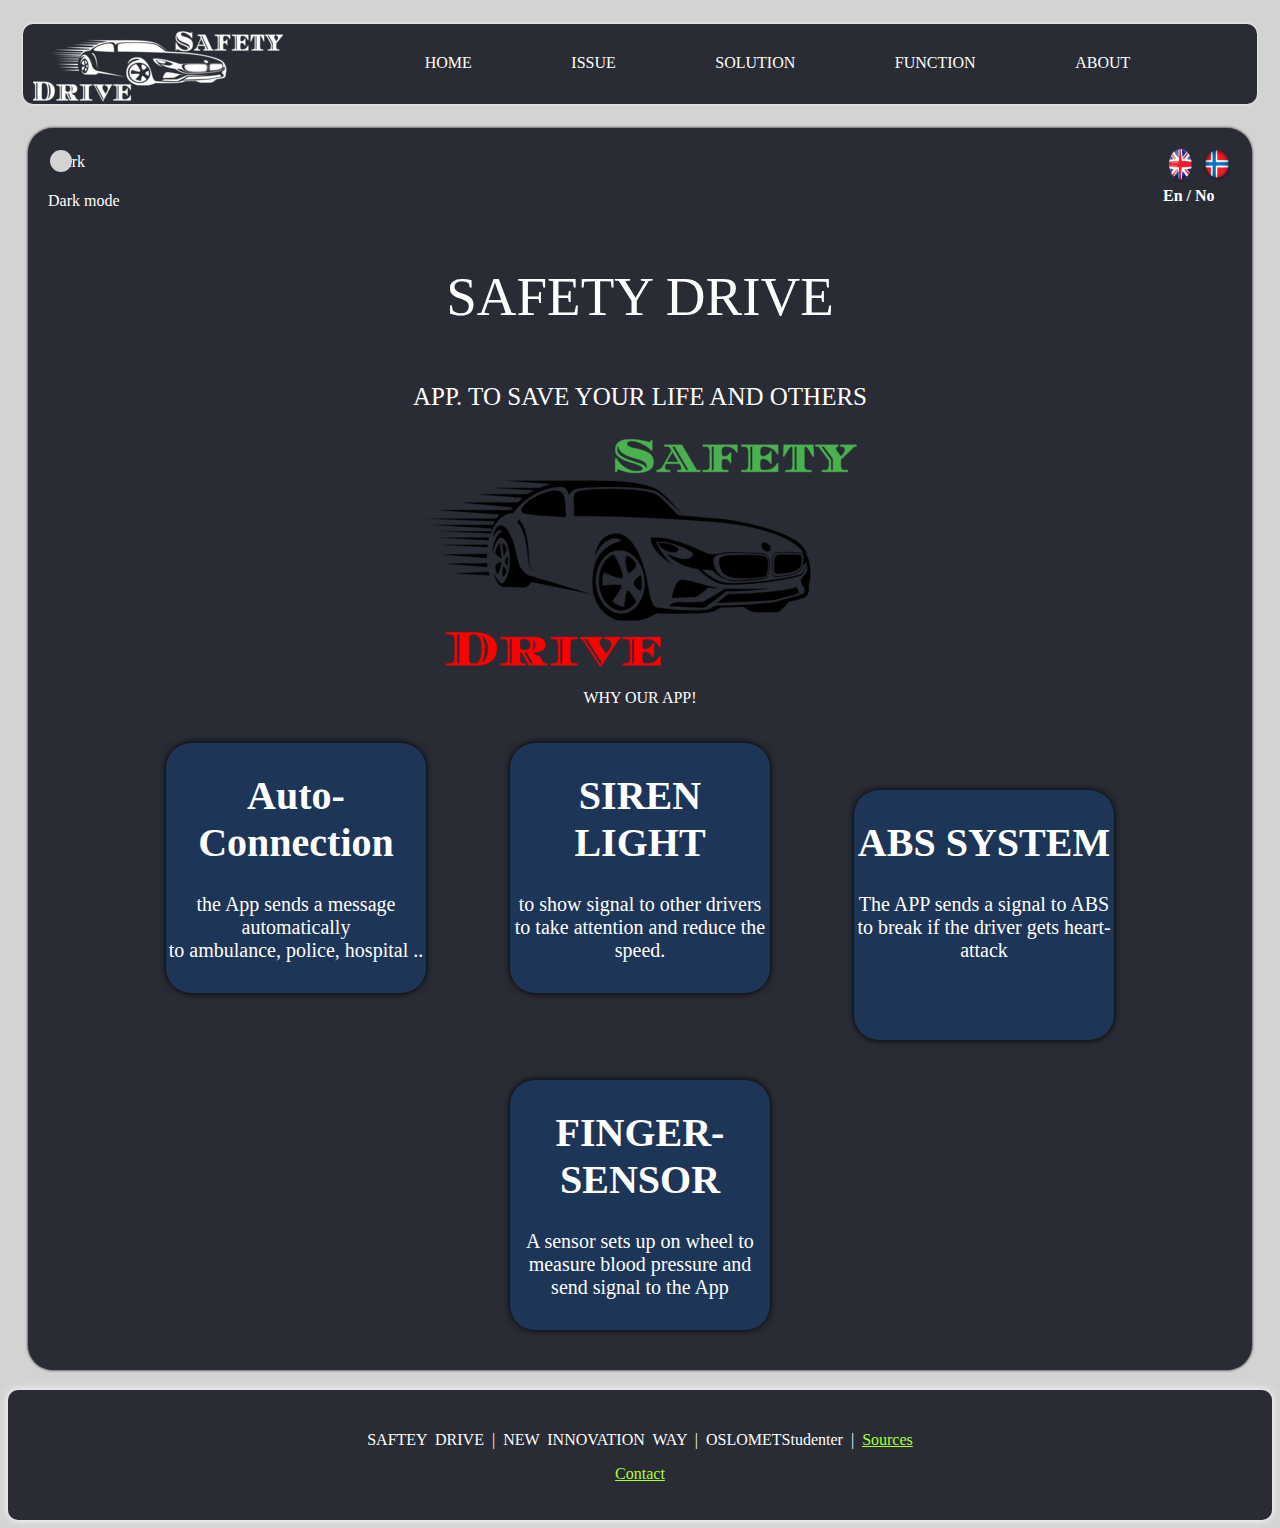
<file: index.html>
<!DOCTYPE html>
<html  lang="en" xmlns="http://www.w3.org/1999/html" xmlns:font-size="http://www.w3.org/1999/xhtml">
<head>
    <meta charset="UTF-8">
    <meta name="viewport" content="width=device-width, initial-scale=1.0">
    <title>SAFETY DRIVE</title>
    <link rel="stylesheet" type="text/css" href="style.css">
</head>

<!--=================body========================-->

<body>
  <header>
    <a href="index.html">
      <img src="image/logo3.png" class="logo" alt=logo>
    </a>

      <div class="bg-div sticky">
          <a href="index.html">
              <img class="logo-img" src="image/logoo.png" alt="logo"  ALT="align box" ALIGN=CENTER>
          </a>
          <nav>

            <ul>

                <li><a href="index.html">HOME</a></li>
                <li><a href="Problemstilling.html">ISSUE</a></li>
                <li><a href="Løsning.html">SOLUTION</a></li>
                <li><a href="Funksjon.html">FUNCTION</a></li>
                <li><a href="OmOss.html">ABOUT</a></li>

              </ul>

            </nav>

        </div>
  </header>

<!--=================mainconten==================--->
<div class="mainContainer">
    <div>
        <section>
            <div class="bottun">
                <a href="index.html"> <img alt="EN.logo"  src="image/English%20flag%20button.png" height="35" width="35"></a>
                <a href="https://wenckelarsson.github.io/Final-NO2/index.html"><img alt="No logo" src="image/Norsk%20flag%20button.png"  height="35" width="30" alt="Norwegian language"></a>
                <strong>
                    <br>
                    En / No</strong>
            </div>
            <div>
               <input type="checkbox" class="checkbox" id="chk" onclick="colorModeSwitch()" onkeypress="colorModeSwitch()"/>
                <label class="switch" for="chk">
                    <div class="circle"></div>
                    Dark
                </label>
                <title>Dark-mode</title>
                <lable><br>Dark mode</lable>
               </div>
            <article>

                <header>

                    <p class="fontStyle">SAFETY DRIVE</p>
                    <p class="overSkrift">APP. TO SAVE YOUR LIFE AND OTHERS</p>
                    <img class="image-post" alt="Sefty drive app on car's screen" src="image/post4.png">
                    <p sclass="overSkrift2">WHY OUR APP!</p>
                </header>
                <figure class="smallbox">
                    <h1>Auto-Connection</h1>
                    <p>the App sends a message automatically
                        <br>to ambulance, police, hospital ..
                    </p>
                </figure>
                <figure class="smallbox">
                    <h1>SIREN LIGHT</h1>

                    <p>to show signal to other drivers
                        <br> to take attention and reduce the speed.
                    </p>

                </figure>
                <figure class="smallbox">
                    <h1>ABS SYSTEM</h1>
                    <p>The APP sends a signal to ABS to break if the driver gets heart-attack</p>
                </figure>
                <figure class="smallbox">
                    <h1>FINGER-SENSOR</h1>
                    <p>A sensor sets up on wheel to measure blood pressure and send signal to the App</p>
                </figure>
            </article>
        </section>
    </div>
</div>

<!------------------footer-------------------->
  <footer>
      <p>SAFTEY DRIVE | NEW INNOVATION WAY | OSLOMETStudenter | <a style="color: greenyellow" href=image/final.pdf>Sources</a></p>
      <article style="text-align: center">
          <a href="OmOss.html" style="color:greenyellow"> <p >Contact</p></a>
      </article>
  </footer>
  <!--=================Script========================-->
  <script>
    function colorModeSwitch () {
      const mode = localStorage['colorMode']
      document.body.classList.toggle('dark-mode', mode)
    }

    const checkbox         = document.querySelector('#chk')
          checkbox.checked = localStorage['colorMode']

    checkbox.addEventListener('change', () => {
      localStorage['colorMode'] = checkbox.checked || ""
      colorModeSwitch()
    })

    colorModeSwitch()
  </script>

</body>
</html>
</file>
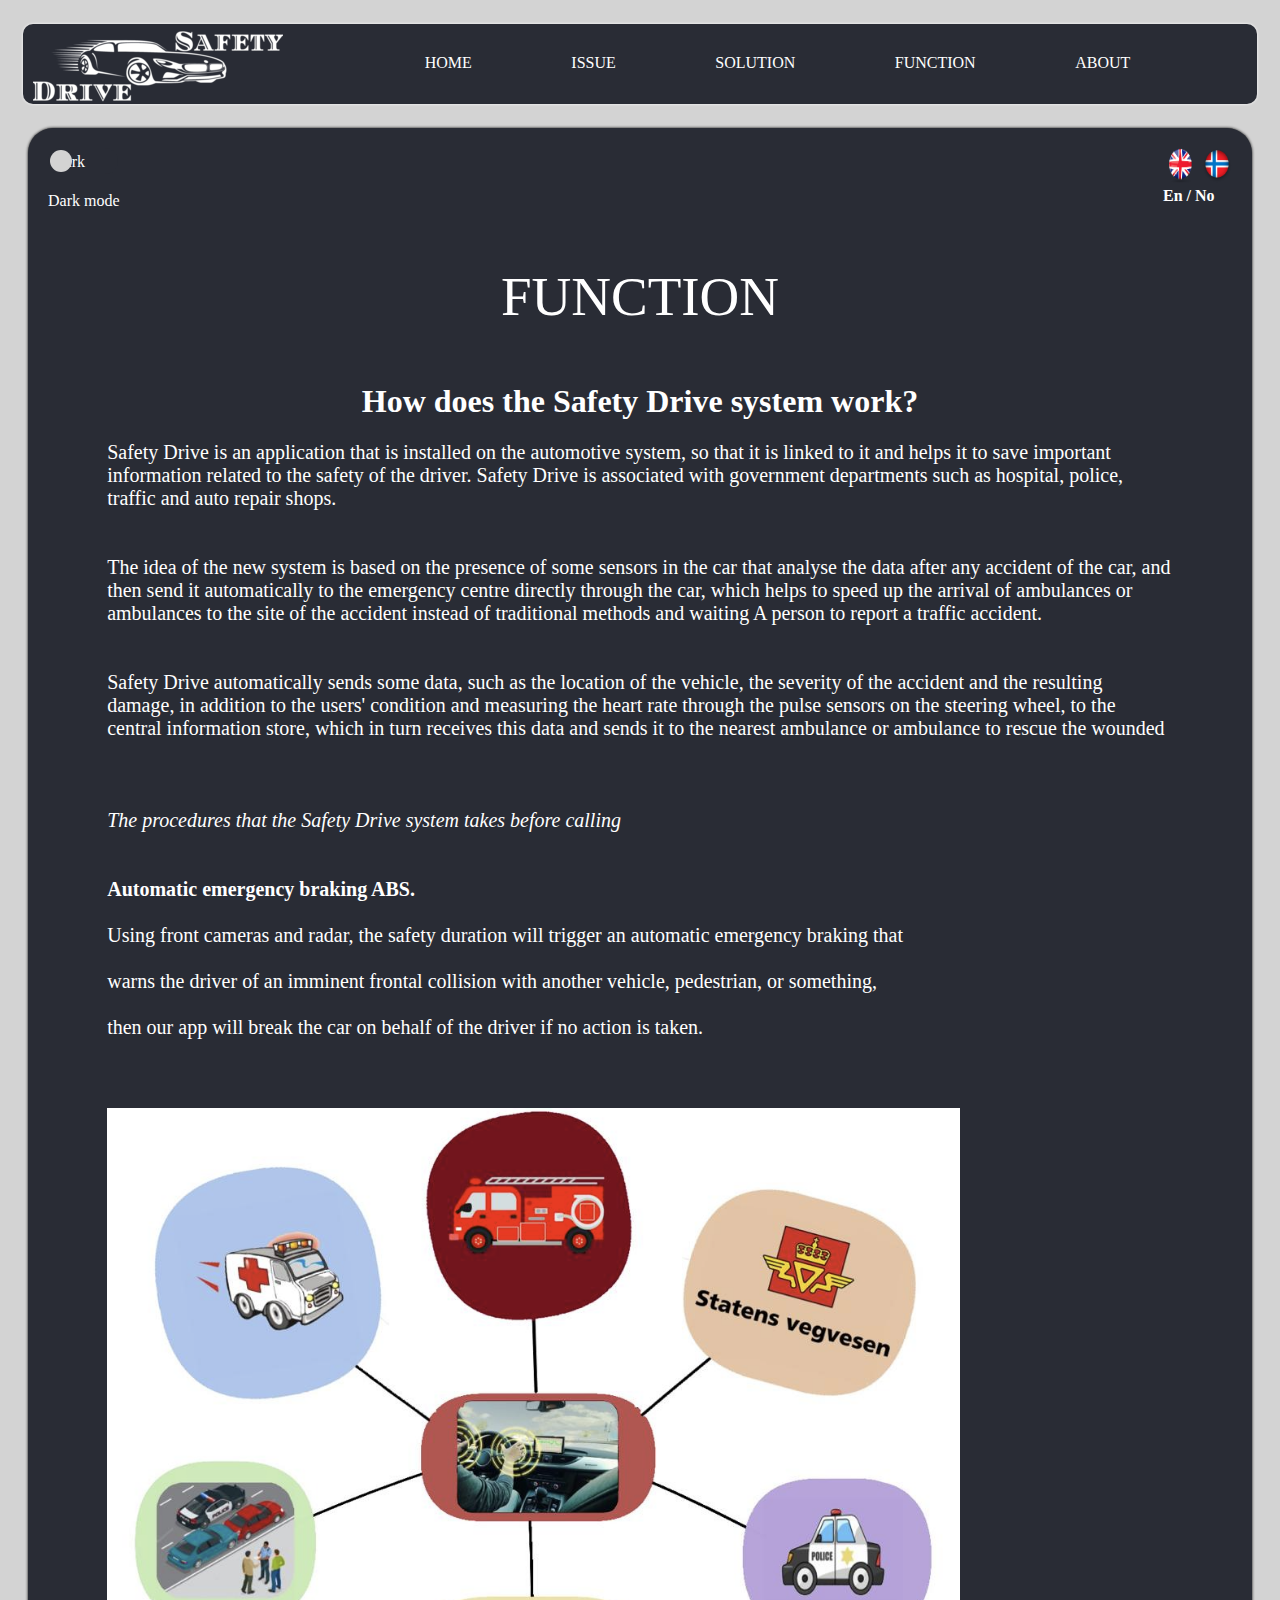
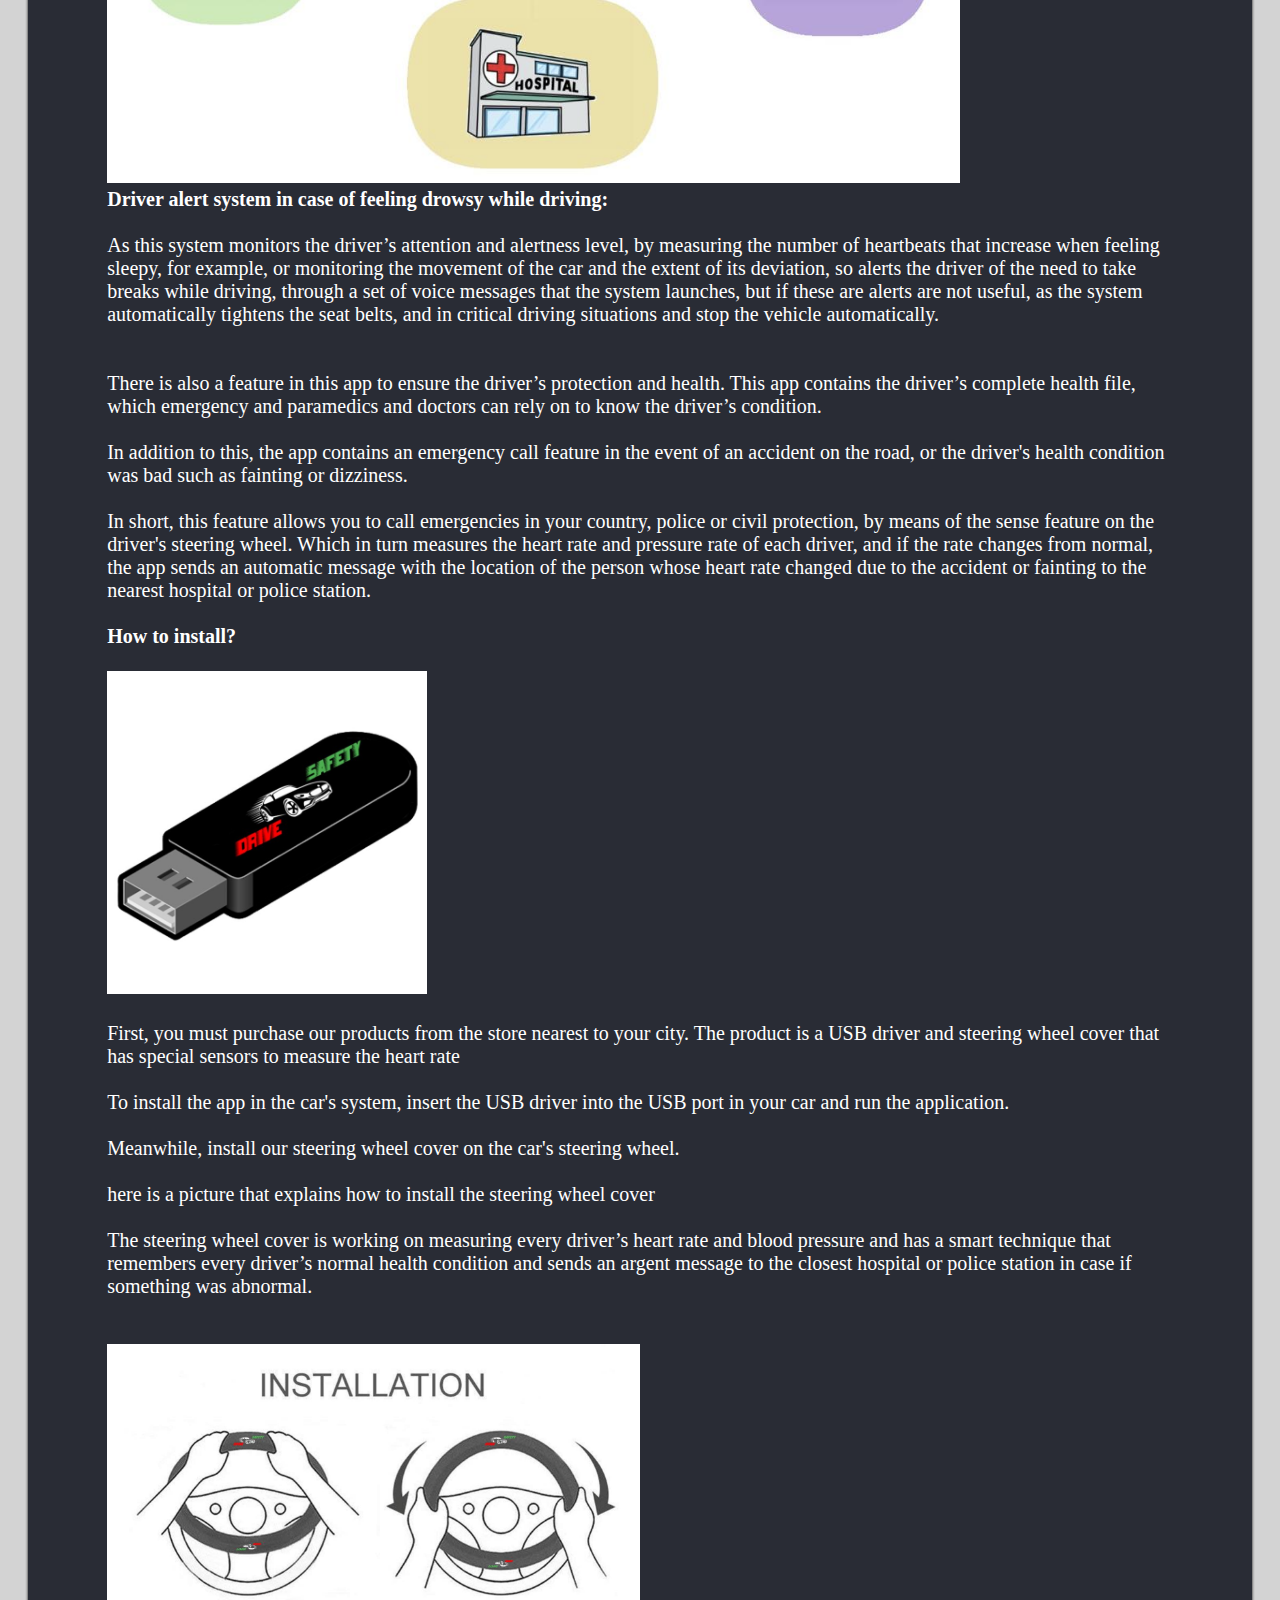
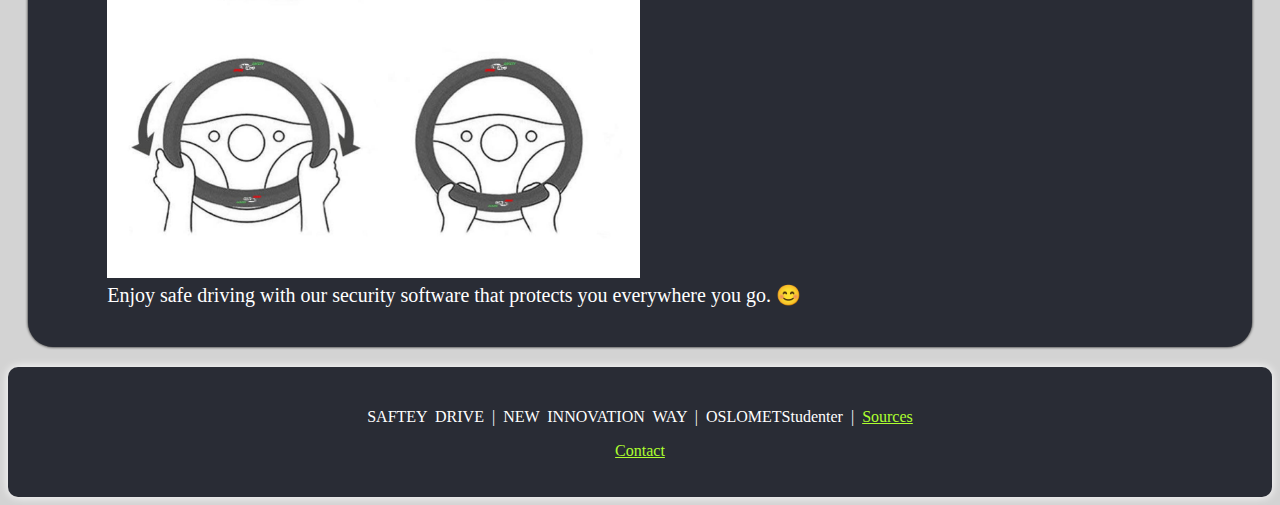
<file: Funksjon.html>
<!DOCTYPE html>
<html lang="en" xmlns="http://www.w3.org/1999/html">
<head>
    <meta charset="UTF-8">
    <meta name="viewport" content="width=device-width, initial-scale=1.0">
    <title>SAFETY DRIVE</title>
    <link rel="stylesheet" type="text/css" href="style.css">
</head>
<!--=================body========================-->
<body>

<header>
    <a href="index.html">
      <img src="image/logo3.png" class="logo" alt=logo>
    </a>

    <div class="bg-div sticky">
        <a href="index.html">
            <img class="logo-img" src="image/logoo.png" alt="logo"  ALT="align box" ALIGN=CENTER>
        </a>
        <nav>
          <ul>
              <li><a href="index.html">HOME</a></li>
              <li><a href="Problemstilling.html">ISSUE</a></li>
              <li><a href="Løsning.html">SOLUTION</a></li>
              <li><a href="Funksjon.html">FUNCTION</a></li>
              <li><a href="OmOss.html">ABOUT</a></li>
            </ul>
          </nav>
      </div>
</header>

<!--=================mainconten==================--->
<div class="mainContainer">
    <div>
        <section>
            <div class="bottun">
                <a href="Funksjon.html"> <img alt="EN.logo"  src="image/English%20flag%20button.png" height="35" width="35" alt="English"></a>
                <a href="https://wenckelarsson.github.io/Final-NO2/Funksjon.html"><img alt="No.logo" src="image/Norsk%20flag%20button.png"  height="35" width="30" alt="Norwegian language"></a>
                <strong>
                    <br>
                    En / No</strong>
            </div>
            <div>
               <input type="checkbox" class="checkbox" id="chk" onclick="colorModeSwitch()" onkeypress="colorModeSwitch()"/>
                <label class="switch" for="chk">
                    <div class="circle"></div>
                    Dark
                </label>
                <title>Dark-mode</title>
                <lable><br>Dark mode</lable>
               </div>
            <article>
                <header>
                    <p class="fontStyle">FUNCTION</p>
                </header>

                  <h1>How does the Safety Drive system work?</h1>

                <p class="textStyle">
                    Safety Drive is an application that is installed on the automotive system, so that it is linked to
                    it and helps it to save important information related to the safety of the driver.
                    Safety Drive is associated with government departments such as hospital, police, traffic and auto repair shops.
<br><br><br>
                    The idea of the new system is based on the presence of some sensors in the car that analyse the data
                    after any accident of the car, and then send it automatically to the emergency centre directly through
                    the car, which helps to speed up the arrival of ambulances or ambulances to the site of the accident
                    instead of traditional methods and waiting A person to report a traffic accident.
                    <br><br><br>
                    Safety Drive automatically sends some data, such as the location of the vehicle, the severity of the accident and the resulting damage,
                    in addition to the users' condition and measuring the heart rate through the pulse sensors on the steering wheel, to the central information store,
                    which in turn receives this data and sends it to the nearest ambulance or ambulance to rescue the wounded
                    <br><br><br><br>

                <em>The procedures that the Safety Drive system takes before calling</em>

                <br><br><br>

                   <strong>Automatic emergency braking ABS.</strong>
                <br>
                    <br>
                    Using front cameras and radar, the safety duration will trigger an automatic emergency braking that
                    <br><br>
                    warns the driver of an imminent frontal collision with another vehicle, pedestrian, or something,
                    <br><br>
                    then our app will break the car on behalf of the driver if no action is taken.
                <br><br><br><br>
                    <img class="storBilde" src="image/app.png" alt=beskrivelse><br>
                   <STRONG>Driver alert system in case of feeling drowsy while driving:</STRONG>
                <br><br>
                    As this system monitors the driver’s attention and alertness level, by measuring the number of
                    heartbeats that increase when feeling sleepy, for example, or monitoring the movement of the car
                    and the extent of its deviation, so alerts the driver of the need to take breaks while driving,
                    through a set of voice messages that the system launches, but if these are alerts are not useful,
                    as the system automatically tightens the seat belts, and in critical driving situations and stop the
                    vehicle automatically.
                <br><br><br>

                    There is also a feature in this app to ensure the driver’s protection and health.
                    This app contains the driver’s complete health file, which emergency and paramedics and doctors can
                    rely on to know the driver’s condition.
                <br><br>
                    In addition to this, the app contains an emergency call feature in the event of an accident on the road,
                    or the driver's health condition was bad such as fainting or dizziness.
                <br><br>
                    In short, this feature allows you to call emergencies in your country, police or civil protection,
                    by means of the sense feature on the driver's steering wheel. Which in turn measures the heart rate
                    and pressure rate of each driver, and if the rate changes from normal, the app sends an automatic
                    message with the location of the person whose heart rate changed due to the accident or fainting to
                    the nearest hospital or police station.
                <br><br>
                <strong>How to install?</strong> <br><br>
                    <img src="image/USB-APP.jpg" width="30%" height="30%" alt="USB">

                <br><br>
                    First, you must purchase our products from the store nearest to your city. The product is a USB driver
                    and steering wheel cover that has special sensors to measure the heart rate
                <br><br>
                    To install the app in the car's system, insert the USB driver into the USB port in your car and run the application.
                <br><br>
                    Meanwhile, install our steering wheel cover on the car's steering wheel.
                <br><br>


                    here is a picture that explains how to install the steering wheel cover
                <br><br>
                    The steering wheel cover is working on measuring every driver’s heart rate and blood pressure and has
                    a smart technique that remembers every driver’s normal health condition and sends an argent message
                    to the closest hospital or police station in case if something was abnormal.
                <br><br><br>
                <img class="storBilde2" src="image/instalation.jpg" alt="instalation">
                    <br>
                    Enjoy safe driving with our security software that protects you everywhere you go.
                    <span ='font-size:100px;'>&#128522;</span>
                </p>

            </article>
        </section>
    </div>
</div>

<!------------------footer-------------------->
<footer>
    <p>SAFTEY DRIVE | NEW INNOVATION WAY | OSLOMETStudenter | <a style="color: greenyellow" href=image/final.pdf>Sources</a></p>
    <article style="text-align: center">
        <a href="OmOss.html" style="color:greenyellow"> <p >Contact</p></a>
    </article>
</footer>
<!--=================Script========================-->
<script>
  function colorModeSwitch () {
    const mode = localStorage['colorMode']
    document.body.classList.toggle('dark-mode', mode)
  }

  const checkbox         = document.querySelector('#chk')
        checkbox.checked = localStorage['colorMode']

  checkbox.addEventListener('change', () => {
    localStorage['colorMode'] = checkbox.checked || ""
    colorModeSwitch()
  })

  colorModeSwitch()
</script>

</body>
</html>
</file>
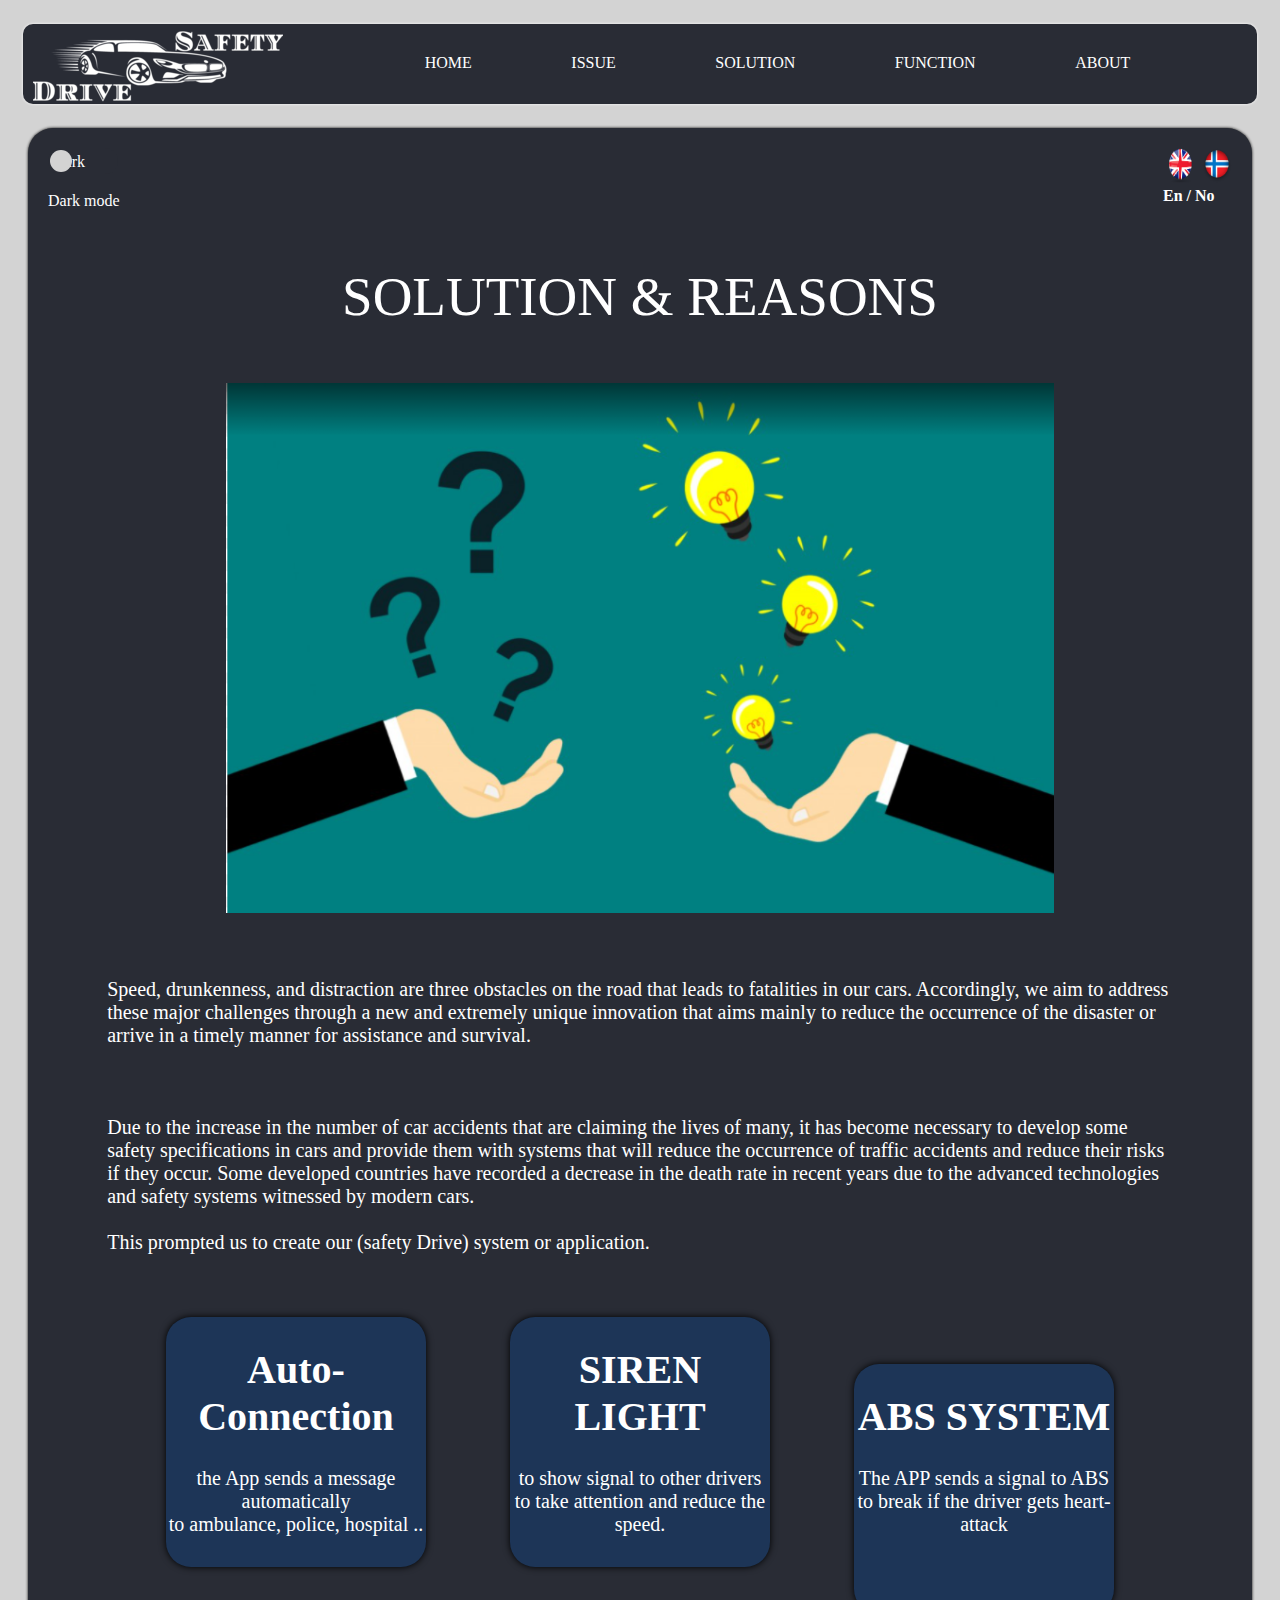
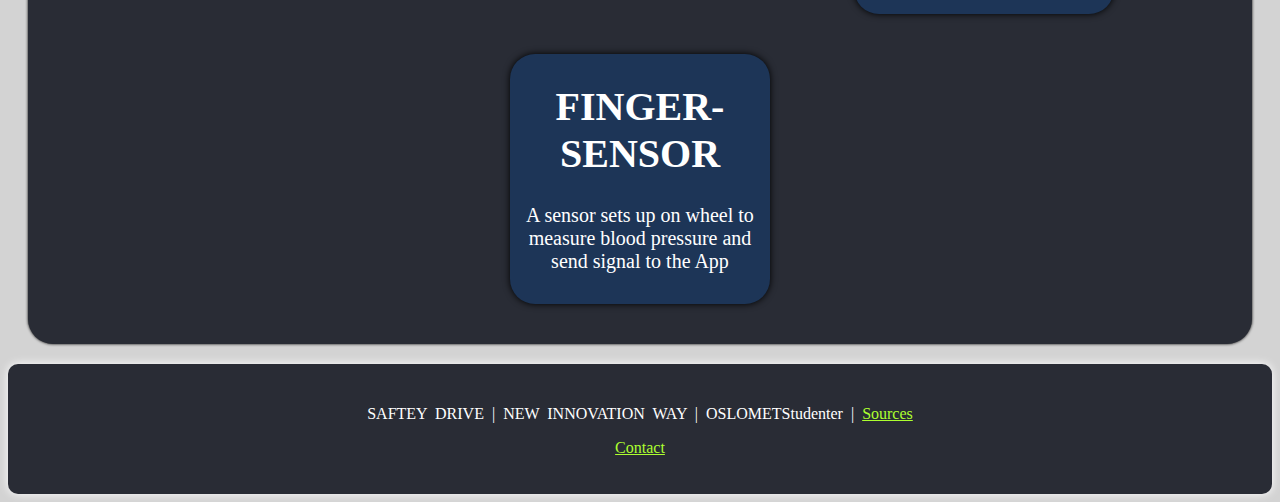
<file: Løsning.html>
<!DOCTYPE html>
<html lang="en" xmlns="http://www.w3.org/1999/html">
<head>
    <meta charset="UTF-8">
    <meta name="viewport" content="width=device-width, initial-scale=1.0">
    <title>SAFETY DRIVE</title>
    <link rel="stylesheet" type="text/css" href="style.css">
</head>
<!--=================body========================-->
<body>
<head1>
    <a href="index.html">
      <img src="image/logo3.png" class="logo" alt=logo>
    </a>

    <div class="bg-div sticky">
        <a href="index.html">
            <img class="logo-img" src="image/logoo.png" alt="logo"  ALT="align box" ALIGN=CENTER>
        </a>
        <nav>
            <ul>
                <li><a href="index.html">HOME</a></li>
                <li><a href="Problemstilling.html">ISSUE</a></li>
                <li><a href="Løsning.html">SOLUTION</a></li>
                <li><a href="Funksjon.html">FUNCTION</a></li>
                <li><a href="OmOss.html">ABOUT</a></li>
            </ul>
        </nav>
    </div>
</head1>
<!--=================mainconten==================--->
<div class="mainContainer">
    <div>
        <section>
            <div class="bottun">
                <a href="Løsning.html"> <img alt="EN.logo"   src="image/English%20flag%20button.png" height="35" width="35" alt="English"></a>
                <a href="https://wenckelarsson.github.io/Final-NO2/L%C3%B8sning.html"><img alt="No.logo" src="image/Norsk%20flag%20button.png"  height="35" width="30" alt="Norwegian language"></a>
                <strong>
                    <br>
                    En / No</strong>
            </div>
            <div>
               <input type="checkbox" class="checkbox" id="chk" onclick="colorModeSwitch()" onkeypress="colorModeSwitch()"/>
                <label class="switch" for="chk">
                    <div class="circle"></div>
                    Dark
                </label>
                <title>Dark-mode</title>
                <lable><br>Dark mode</lable>
               </div>
            <article>
                <header>
                    <p class="fontStyle">SOLUTION & REASONS</p>
                </header>
                <img src="image/løsning.png" alt="løsning" width="70%"><br><br>
                <p class="textStyle">
                    <br>
                    Speed, drunkenness, and distraction are three obstacles on the road that leads to fatalities in our cars.
                    Accordingly, we aim to address these major challenges through a new and extremely unique innovation
                    that aims mainly to reduce the occurrence of the disaster or arrive in a timely manner for assistance
                    and survival.
                    <br><br><br><br>


                    Due to the increase in the number of car accidents that are claiming the lives of many, it has become
                    necessary to develop some safety specifications in cars and provide them with systems that will
                    reduce the occurrence of traffic accidents and reduce their risks if they occur. Some developed
                    countries have recorded a decrease in the death rate in recent years due to the advanced technologies
                    and safety systems witnessed by modern cars.
                    <br><br>
                    This prompted us to create our (safety Drive) system or application.
                    <br>
                    <br>
                </p>

                <figure class="smallbox">
                    <h1>Auto-Connection</h1>
                    <p>the App sends a message automatically
                        <br>to ambulance, police, hospital ..
                    </p>
                </figure>
                <figure class="smallbox">
                    <h1>SIREN LIGHT</h1>

                    <p>to show signal to other drivers
                        <br> to take attention and reduce the speed.
                    </p>

                </figure>
                <figure class="smallbox">
                    <h1>ABS SYSTEM</h1>
                    <p>The APP sends a signal to ABS to break if the driver gets heart-attack</p>
                </figure>
                <figure class="smallbox">
                    <h1>FINGER-SENSOR</h1>
                    <p>A sensor sets up on wheel to measure blood pressure and send signal to the App</p>
                </figure>
            </article>
        </section>
    </div>
</div>

<!------------------footer-------------------->
<footer>
    <p>SAFTEY DRIVE | NEW INNOVATION WAY | OSLOMETStudenter | <a style="color: greenyellow" href=image/final.pdf>Sources</a></p>
    <article style="text-align: center">
        <a href="OmOss.html" style="color:greenyellow"> <p >Contact</p></a>
    </article>
</footer>
<!--=================Script========================-->
<script>
  function colorModeSwitch () {
    const mode = localStorage['colorMode']
    document.body.classList.toggle('dark-mode', mode)
  }

  const checkbox         = document.querySelector('#chk')
        checkbox.checked = localStorage['colorMode']

  checkbox.addEventListener('change', () => {
    localStorage['colorMode'] = checkbox.checked || ""
    colorModeSwitch()
  })

  colorModeSwitch()
</script>

</body>
</html>
</file>
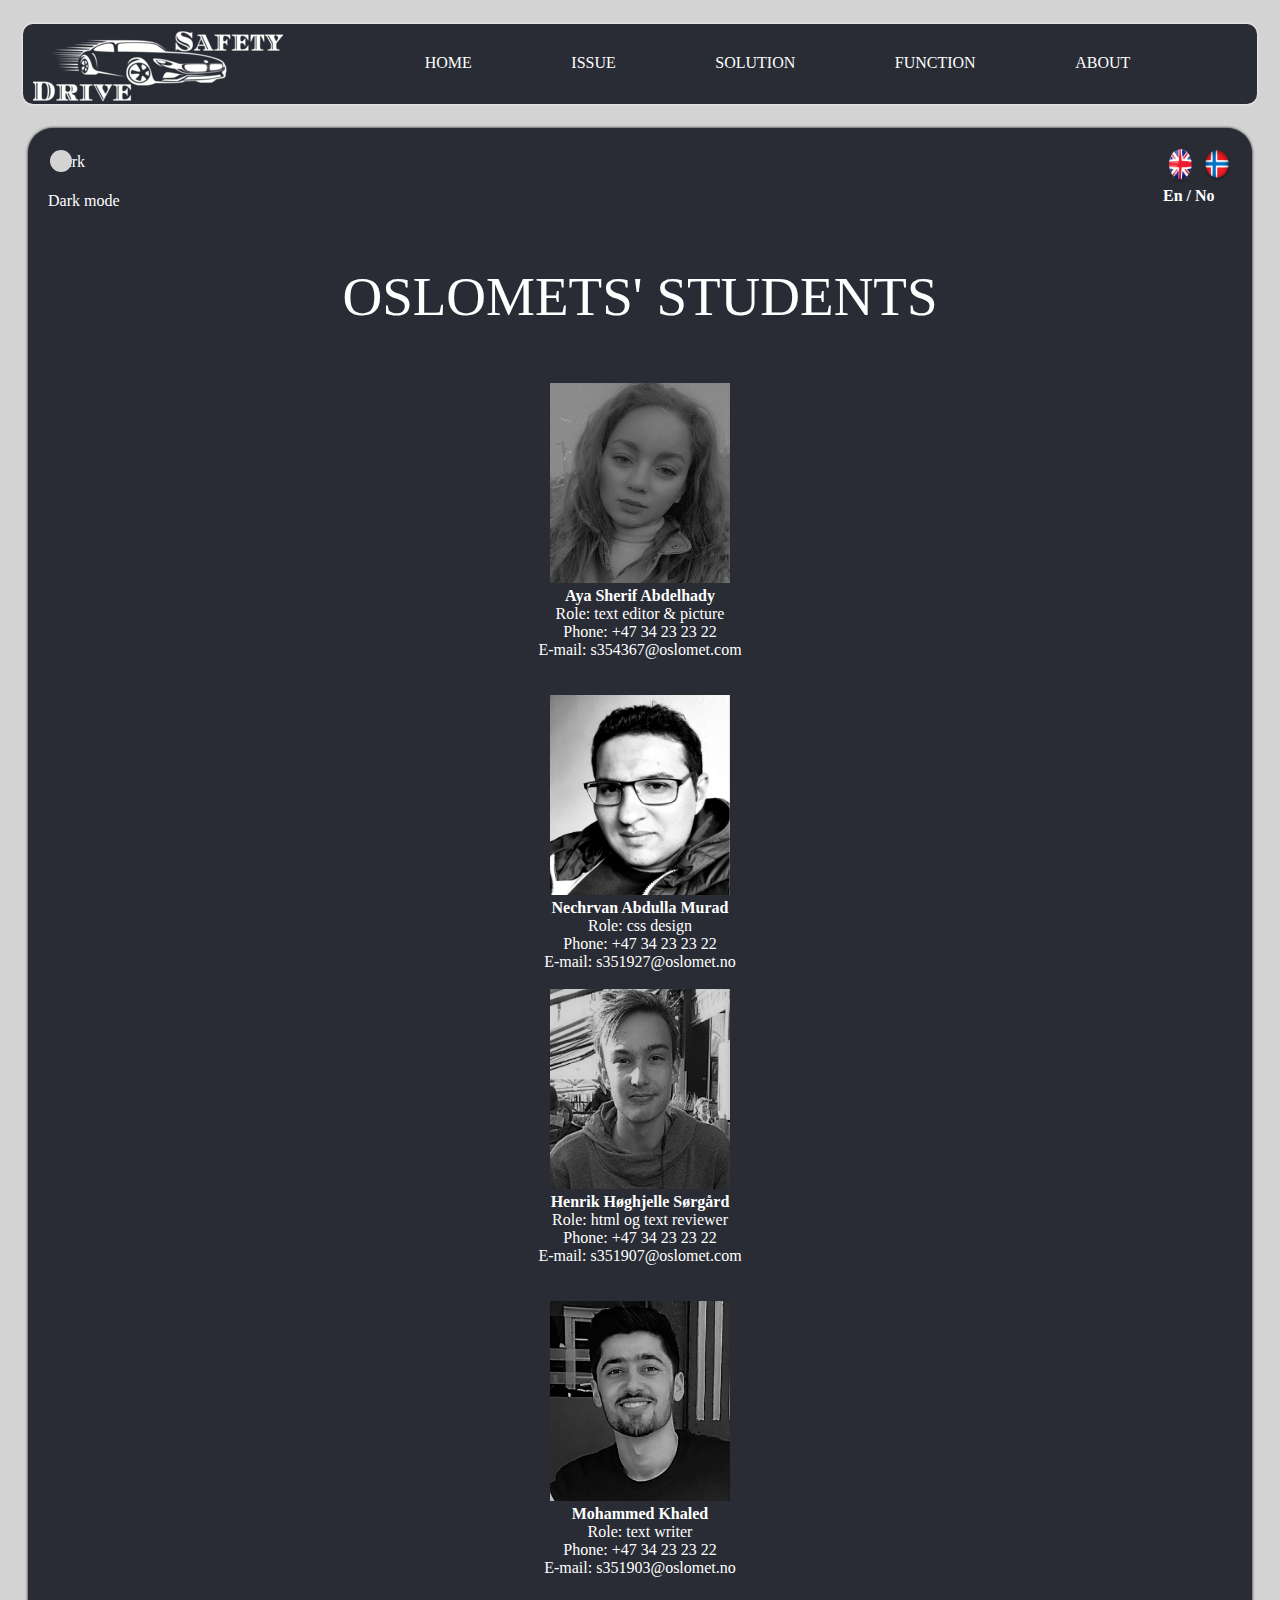
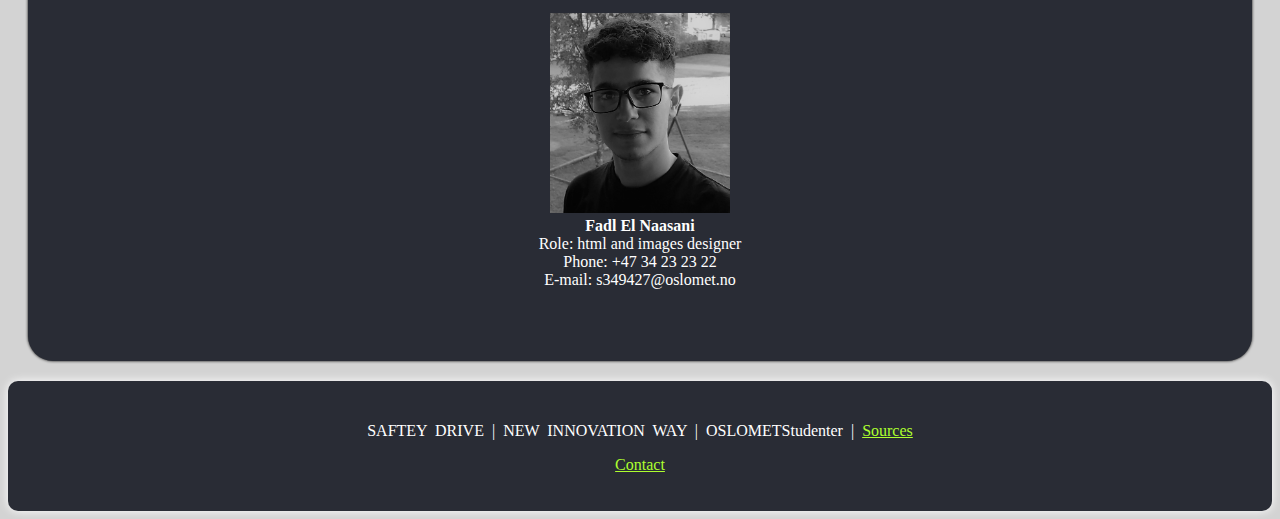
<file: OmOss.html>
<!DOCTYPE html>
<html lang="en" xmlns="http://www.w3.org/1999/html">
<head>
    <meta charset="UTF-8">
    <meta name="viewport" content="width=device-width, initial-scale=1.0">
    <title>SAFETY DRIVE</title>
    <link rel="stylesheet" type="text/css" href="style.css">
</head>

<!--=================body========================-->
<body>
  <header>
    <a href="index.html">
      <img src="image/logo3.png" class="logo" alt=logo>
    </a>

      <div class="bg-div sticky">
          <a href="index.html">
              <img class="logo-img" src="image/logoo.png" alt="logo"  ALT="align box" ALIGN=CENTER>
          </a>
          <nav>
            <ul>
                <li><a href="index.html">HOME</a></li>
                <li><a href="Problemstilling.html">ISSUE</a></li>
                <li><a href="Løsning.html">SOLUTION</a></li>
                <li><a href="Funksjon.html">FUNCTION</a></li>
                <li><a href="OmOss.html">ABOUT</a></li>
              </ul>
            </nav>
        </div>
  </header>

<!--=================mainconten==================--->
<div class="mainContainer">
    <div>
        <section>
            <div class="bottun">
                <a href="OmOss.html"> <img src="image/English%20flag%20button.png" alt="språk" height="35" width="35" alt="English"></a>
                <a href="https://wenckelarsson.github.io/Final-NO2/OmOss.html"><img alt="En.logo" src="image/Norsk%20flag%20button.png" alt="språk"  height="35" width="30"></a>
                <strong>
                    <br>
                    En / No</strong>
            </div>
            <div>
               <input type="checkbox" class="checkbox" id="chk" onclick="colorModeSwitch()" onkeypress="colorModeSwitch()"/>
                <label class="switch" for="chk">
                    <div class="circle"></div>
                    Dark
                </label>
                <title>Dark-mode</title>
                <lable><br>Dark mode</lable>
               </div>
            <article>
                <header>
                    <p class="fontStyle">OSLOMETS' STUDENTS</p>
                </header>
                <article>
                    <p>
                        <img class="img-about" src="image/aya.png" alt="Om Oss" height="200px" width="180px"><br>
                        <strong>Aya Sherif Abdelhady </strong> <br>
                        Role: text editor & picture <br>
                        Phone: +47 34 23 23 22 <br>
                        E-mail: s354367@oslomet.com <br> <br> <br>
                        <img class="img-about" src="image/ciwan.png" alt="Om Oss" height="200px" width="180px"><br>
                        <strong>Nechrvan Abdulla Murad </strong> <br>
                        Role: css design <br>
                        Phone: +47 34 23 23 22 <br>
                        E-mail: s351927@oslomet.no <br> <br>
                        <img class="img-about" src="image/Henrik.png" alt="Om Oss"  height="200px" width="180px"><br>
                        <strong>Henrik Høghjelle Sørgård </strong> <br>
                        Role: html og text reviewer <br>
                        Phone: +47 34 23 23 22 <br>
                        E-mail: s351907@oslomet.com <br> <br> <br>
                        <img class="img-about" src="image/mohamma.png" alt="Om Oss"  height="200px" width="180px"><br>
                        <strong>Mohammed Khaled </strong> <br>
                        Role: text writer <br>
                        Phone: +47 34 23 23 22 <br>
                        E-mail: s351903@oslomet.no <br> <br> <br>
                        <img class="img-about" src="image/fadl.png" height="200px" alt="Om Oss"  width="180px"><br>
                        <strong>Fadl El Naasani  </strong> <br>
                        Role: html and images designer <br>
                        Phone: +47 34 23 23 22 <br>
                        E-mail: s349427@oslomet.no <br> <br> <br>
                    </p>
                </article>
            </article>
        </section>
    </div>
</div>

<!------------------footer-------------------->
<footer>
    <p>SAFTEY DRIVE | NEW INNOVATION WAY | OSLOMETStudenter | <a style="color: greenyellow" href=image/final.pdf>Sources</a></p>
    <article style="text-align: center">
        <a href="OmOss.html" style="color:greenyellow"> <p >Contact</p></a>
    </article>
</footer>
<!--=================Script========================-->
<script>
  function colorModeSwitch () {
    const mode = localStorage['colorMode']
    document.body.classList.toggle('dark-mode', mode)
  }

  const checkbox         = document.querySelector('#chk')
        checkbox.checked = localStorage['colorMode']

  checkbox.addEventListener('change', () => {
    localStorage['colorMode'] = checkbox.checked || ""
    colorModeSwitch()
  })

  colorModeSwitch()
</script>

</body>
</html>
</file>
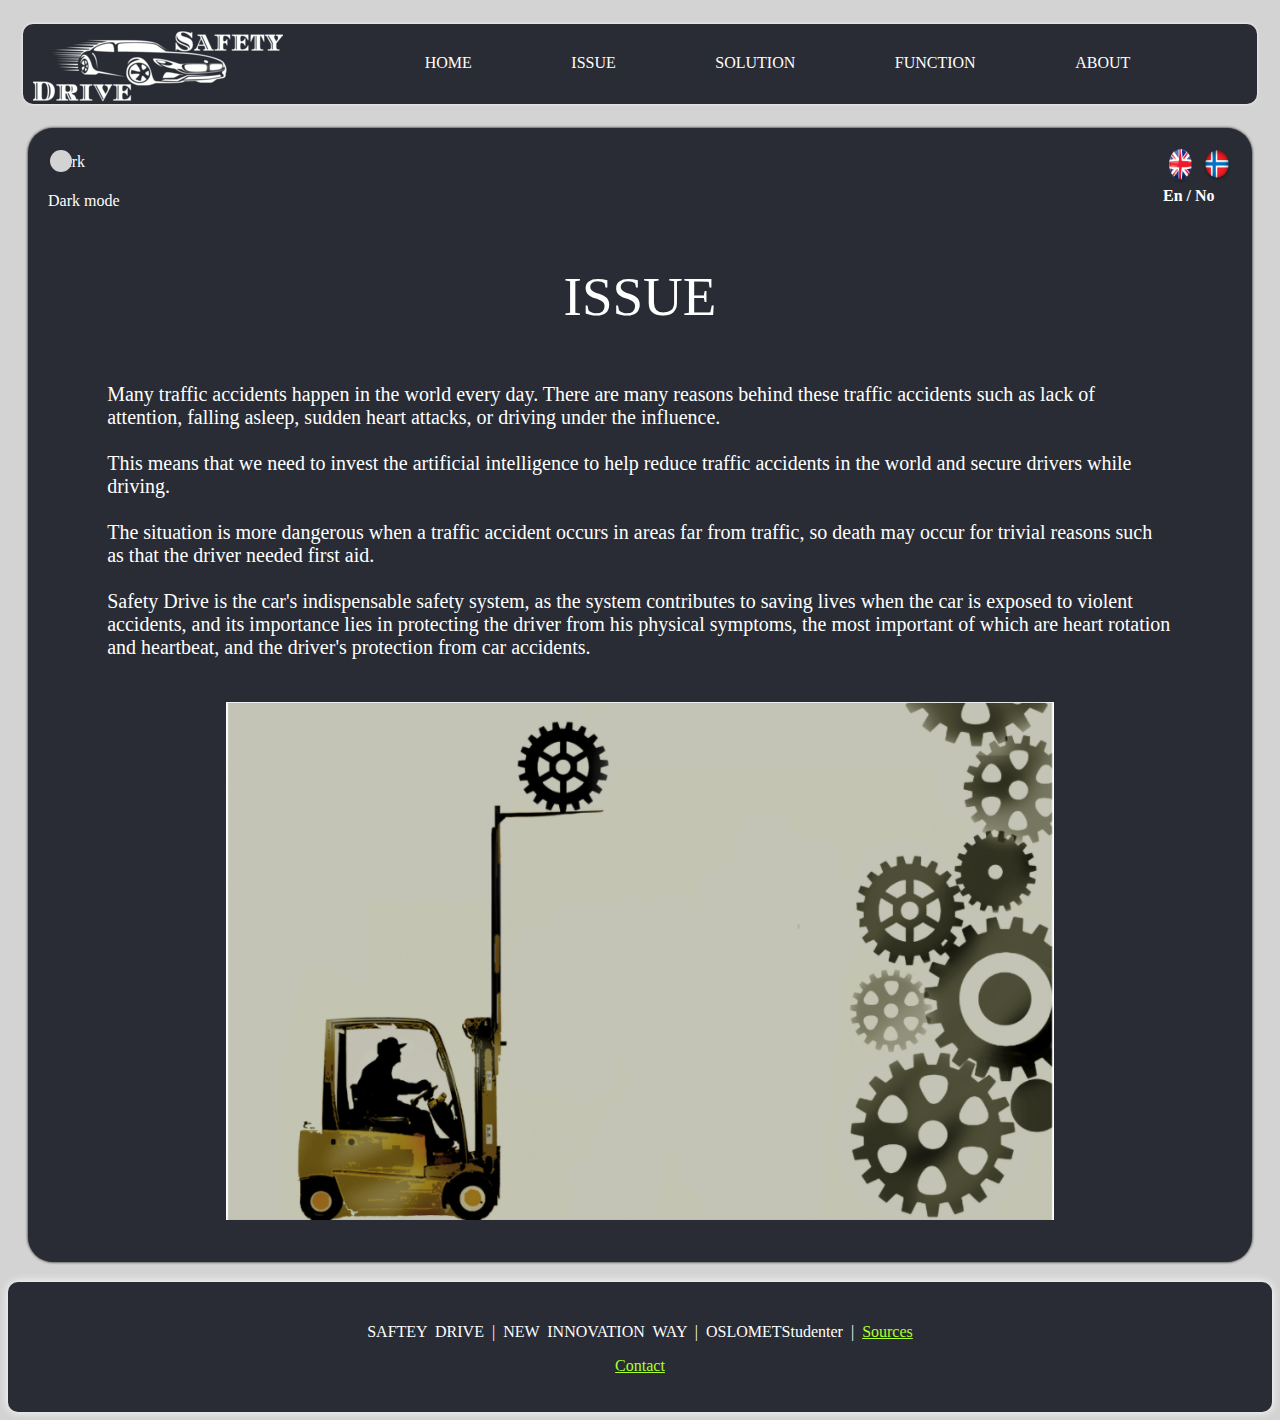
<file: Problemstilling.html>
<!DOCTYPE html>
<html lang="en" xmlns="http://www.w3.org/1999/html">
<head>
    <meta charset="UTF-8">
    <meta name="viewport" content="width=device-width, initial-scale=1.0">
    <title>SAFETY DRIVE</title>
    <link rel="stylesheet" type="text/css" href="style.css">
</head>

<!--=================body========================-->
<body>
  <header>
    <a href="index.html">
      <img src="image/logo3.png" class="logo" alt=logo>
    </a>

      <div class="bg-div sticky">
          <a href="index.html">
              <img class="logo-img" src="image/logoo.png" alt="logo"  ALT="align box" ALIGN=CENTER>
          </a>
          <nav>
            <ul>
                <li><a href="index.html">HOME</a></li>
                <li><a href="Problemstilling.html">ISSUE</a></li>
                <li><a href="Løsning.html">SOLUTION</a></li>
                <li><a href="Funksjon.html">FUNCTION</a></li>
                <li><a href="OmOss.html">ABOUT</a></li>
              </ul>
            </nav>
        </div>
  </header>
<!--=================mainconten==================--->
<div class="mainContainer">
    <div>
        <section>
            <div class="bottun">
                <a href="Problemstilling.html"> <img alt="EN.logo"  src="image/English%20flag%20button.png" height="35" width="35" alt="English"></a>
                <a href="https://wenckelarsson.github.io/Final-NO2/Problemstilling.html"><img alt="No.logo" src="image/Norsk%20flag%20button.png"  height="35" width="30" alt="Norwegian language"></a>
                <strong>
                    <br>
                    En / No</strong>
            </div>
            <div>
               <input type="checkbox" class="checkbox" id="chk" onclick="colorModeSwitch()" onkeypress="colorModeSwitch()"/>
                <label class="switch" for="chk">
                    <div class="circle"></div>
                    Dark
                </label>
                <title>Dark-mode</title>
                <lable><br>Dark mode</lable>
               </div>
            <article>
                <header>
                    <p class="fontStyle">ISSUE</p>
                </header>

                <p class="textStyle">
                    Many traffic accidents happen in the world every day. There are many reasons behind
                    these traffic accidents such as lack of attention,
                    falling asleep, sudden heart attacks, or driving under the influence.
                    <br>
                    <br>
                    This means that we need to invest the artificial intelligence to help reduce
                    traffic accidents in the world and secure drivers while driving.
                    <br>
                    <br>
                    The situation is more dangerous when a traffic accident occurs in areas far from traffic,
                    so death may occur for trivial reasons such as that the driver needed first aid.
                    <br>
                    <br>
                    Safety Drive is the car's indispensable safety system, as the system contributes to saving lives
                    when the car is exposed to violent accidents, and its importance lies in protecting the driver from
                    his physical symptoms, the most important of which are heart rotation and heartbeat,
                    and the driver's protection from car accidents.
                    <br>
                    <br>
                </p>
                <img src="image/problem.png" alt="problemstilling" width="70%"> <br><br>
            </article>
        </section>
    </div>
</div>

<!------------------footer-------------------->
<footer>
    <p>SAFTEY DRIVE | NEW INNOVATION WAY | OSLOMETStudenter | <a style="color: greenyellow" href=image/final.pdf>Sources</a></p>
    <article style="text-align: center">
        <a href="OmOss.html" style="color:greenyellow"> <p >Contact</p></a>
    </article>
</footer>
  <!--=================Script========================-->
  <script>
    function colorModeSwitch () {
      const mode = localStorage['colorMode']
      document.body.classList.toggle('dark-mode', mode)
    }

    const checkbox         = document.querySelector('#chk')
          checkbox.checked = localStorage['colorMode']

    checkbox.addEventListener('change', () => {
      localStorage['colorMode'] = checkbox.checked || ""
      colorModeSwitch()
    })

    colorModeSwitch()
  </script>

</body>
</html>
</file>
<file: style.css>
body{
  background-color: lightgray;
  background-repeat: no-repeat;
  background-attachment: fixed;
  background-size: 100% 100%;
}
.logo{
   padding-left: 40%;
   display: none;
    filter: contrast(200%);
}
nav{
    background-color: darkslategrey;
    height: 80px;
    box-shadow: white 0 0 3px 0;
    border-radius: 10px;
    margin-left: 15px;
    margin-right: 15PX;
}
nav ul{
    text-align: center;
    padding-top: 30px;
    color: white;

}
nav ul li{
    display: inline;
    padding-top: 30px;
    padding-bottom: 30px;
}

nav ul li a:link, nav ul li a:visited{
    text-decoration: none;
    color: white;
    padding: 4%;
    padding-top: 30px;
    padding-bottom: 30px;
}
nav ul li a:hover, nav ul li a:active{
    background-color: orangered;
    box-shadow: white 0 0 7px 0;
}

.logo-img{
    float: left;
    position: relative;
    margin: 20px 15px 15px 15px;
    margin-left: 25px;
}

.bg-div{
   overflow: hidden;
}

.mainContainer{

    box-shadow: black 0 0 3px 0;
    border-radius: 25px;
    background-color: white;
    margin: 20px;
    padding: 20px;
    margin-top: 10px;

}
article{
    text-align: center;
}
article figure{
    padding: 2px;
    text-align: center;
}
.smallbox{
    width: 260px;
    height: 250px;
    box-shadow: black 0 0 7px 0;
    border: black 2px;
    border-radius: 25px;
    background-color: lightblue;
    display: inline-block;
    text-align: center;
    font-size: 20px;
}
footer{
    height: 130px;
    text-align: center;
    background-color: darkslategrey;
    color: white;
    box-shadow: white 0 0 10px 0;
    padding-top: 25px;
    word-spacing: 4px;
    border-radius: 10px;
}
.fontStyle {
    font-family: Algerian;
    font-size: 55px;

}
.textStyle{
    font-size: 20px;
    text-align: left;
    padding-left: 5%;
    padding-right: 5%;

}
.bottun{
    float: right;
}
.overSkrift {
  font-size: 25px
}
.overSkrift2 {
  font-size: 20px
}
.storBilde {
  width: 80%;
  height: 80%;
}
.storBilde2 {
  width: 50%;
  height: 30%;
}
/*------------------------Darkmode------------------*/

.dark-mode {
    background: lightgray;
    color: white;
}

.dark-mode .mainContainer {
    background: #292C35;
}
.dark-mode nav {
    background: #292C35;
}
.dark-mode footer {
    background: #292C35;
}

.dark-mode .smallbox {
    background: #1d3557;
}




/*------------------------Darkmode button------------------*/
* {
    box-sizing: border-box;
}

.checkbox {
    opacity: 0;
    position: absolute;
}

.switch {
    background-color: #292C35;
    border-radius: 50px;
    display: flex;
    padding: 5px;
    position: relative;
    height: 26px;
    width: 70px;
}

.switch .circle {
    background-color: lightgray;
    border-radius: 50%;
    position: absolute;
    top: 2px;
    left: 2px;
    height: 22px;
    width: 22px;
    transform: translateX(0px);
    transition: transform 0.2s linear;
}

.checkbox:checked + .switch .circle {
    transform: translateX(42px);
}
.checkbox:checked + .switch {
    background-color: white;
    transition: background 0.2s linear;
}

/*--------------------------------REPOSNIVE---------------------*/
@media screen and (max-width: 1172px) {
  .logo-img {
    display: none;
  }
  .logo {
    display: block;
  }
}

@media screen and (max-width: 650px) {
    .logo{
        padding-left: 30%;
    }
    nav ul{
        font-size: 14px;
    }

}
@media screen and (max-width: 560px) {
    nav {
        height: 300px;
        width: 93%;
        margin-left: 4%;
    }

    nav ul li a:link, nav ul li a:visited{
        display: block;
        text-align: center;
        padding-top: 2%;
	padding: 4%;

    }

    nav ul{
        width: 98%;
        padding-left: 2%;
    }


    footer {
        height: 130px;
        padding-left: 10%;
        padding-right: 10%;
    }

    .image-post{
        width: 375px;

    }
    .fontStyle{
        font-size: 38px;
    }
}

@media screen and (max-width: 580px) {


    footer {
      height: 130px;
	padding-left: 10%;
      padding-right: 10%;
    }

.image-post{
    width: 375px;

}
.fontStyle{
    font-size: 38px;
}
}

@media screen and (max-width: 500px) {
	.storBilde2 {
  	width: 70%;
  	height: 50%;
	}
}
@media screen and (max-width: 450px){
    .image-post{
        width: 300px;

    }
}
@media screen and (max-width: 424px){

    .logo{
        padding-left: 20%;
        width: 90%;

    }
    .fontStyle{
        font-size: 26px;
    }
    .smallbox{
        width:170px;
        height: max-content;
    }

    footer{
        font-size: 12px;
    }
    .image-post{
        width:80%;

    }
    .storBilde {
      width: 100%;
      height: 100%;
    }

}
@media screen and (max-width: 314px){
    .smallbox{
        width: 100px;
        height: max-content;
        padding: 0;
        font-size: 14px;

    }
    nav ul li a:link, nav ul li a:visited{
        padding: 7%;
    }

.fontStyle{
    font-size: 20px;
}
}
@media screen and (max-width: 257px){
    .img-about{
        width: 90%;
        height: 50%;
    }
}
@media screen and (max-width: 260px){
    .logo{
        width: 70%;
    }

    .fontStyle{
        font-size: 14px;
    }
    .smallbox{
    margin-left: 0;
     }
}
@media screen and (max-width: 200px){
    .smallbox{
        width: 90%;
        font-size: 70%;
    }
    .overSkrift {
      font-size: 80%;
    }
    .overSkrift2 {
      font-size: 80%;
    }
}

@media screen and (max-width: 160px){
    footer{
        width: max-content;
    }
}
</file>
